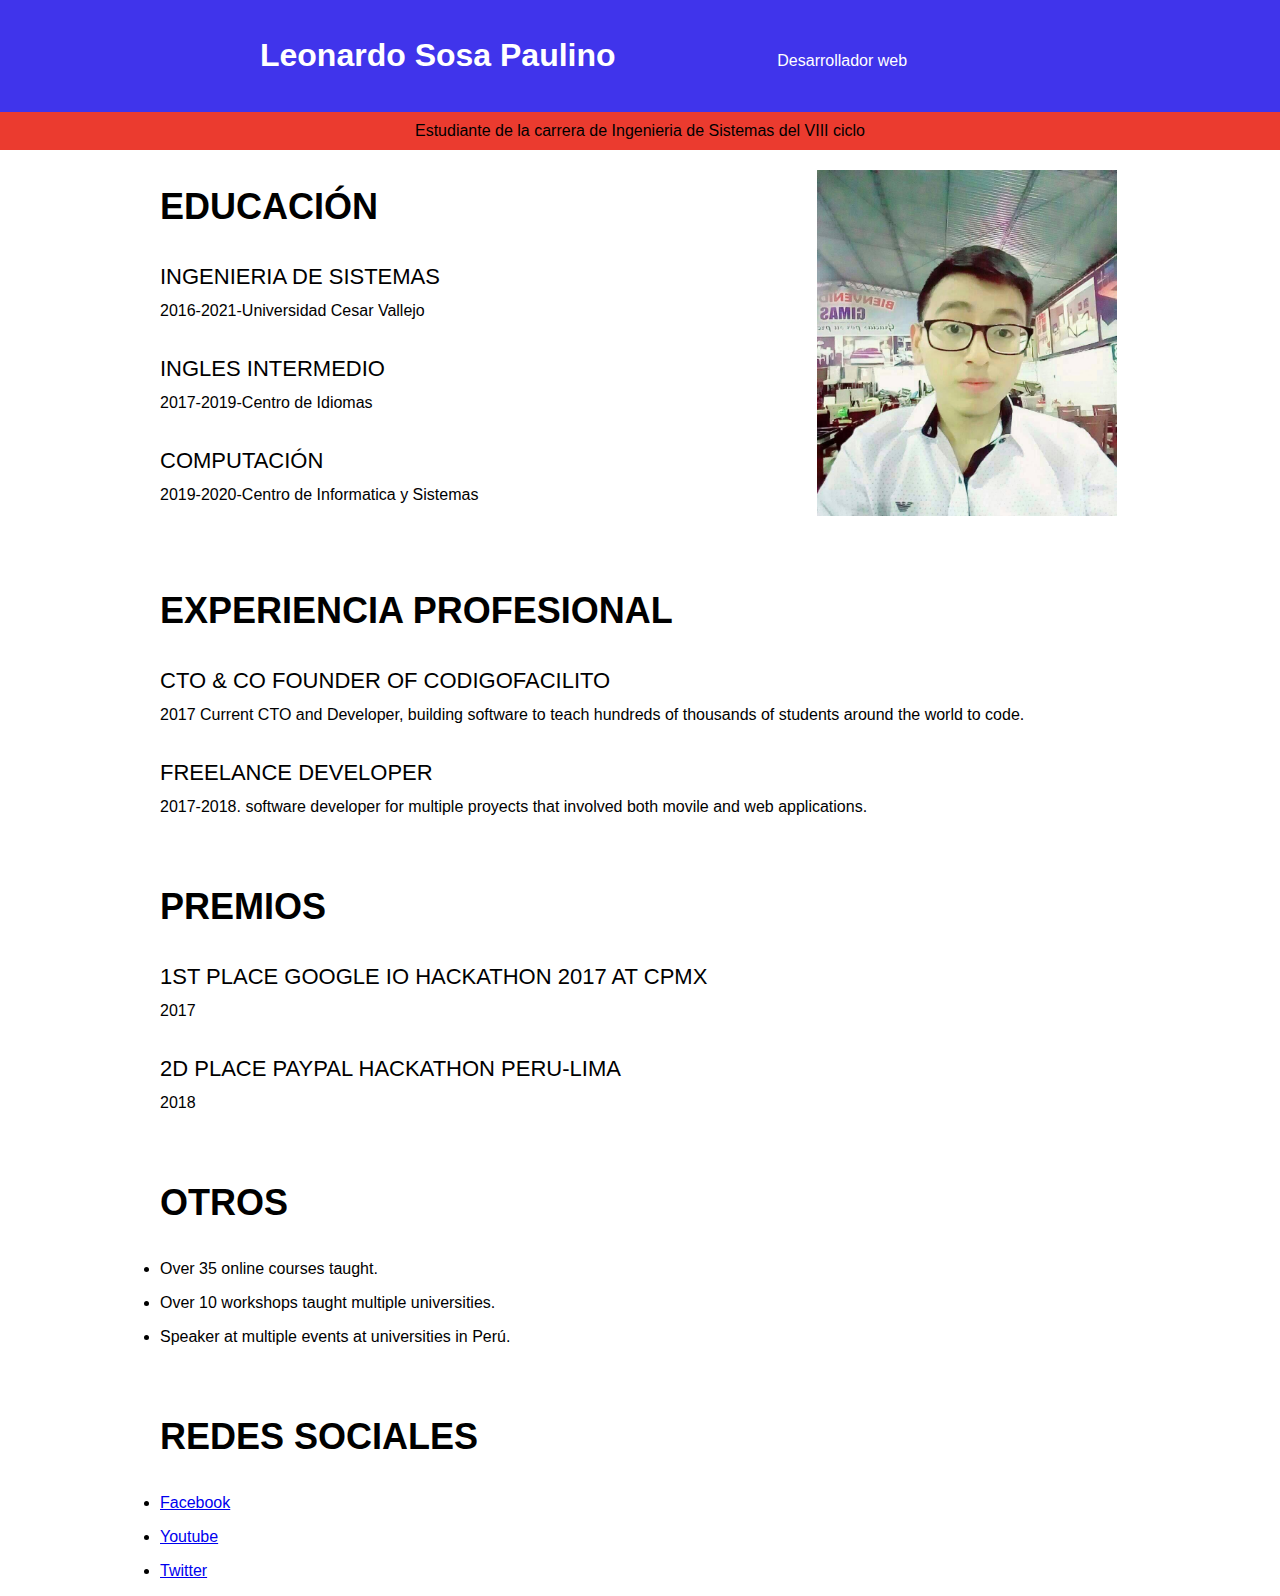
<file: CV/index.html>
<!DOCTYPE html>
<html>
    <head>
        <title>CV de Leonardo Sosa Paulino</title>
        <meta charset="utf-8">
        <meta name="description" content="Estudiante de la carrera de Ingenieria de Sistemas del VIII ciclo">
    </head>
    <body style="font-family:Helvetica,Arial,sans-serif ;margin: 0">

        <header style="background-color:#4034eb;color:white; text-align:center;padding:16px;">

            <h1 style="display:inline-block;width:400px;font-weight:700;">Leonardo Sosa Paulino</h1>
            <p style="display:inline-block;width:400px;font-weight:200;">Desarrollador web</p>
        </header>
        <div style="background-color:#eb3b2f;color:black;text-align:center;padding:10px;">
            Estudiante de la carrera de Ingenieria de Sistemas del VIII ciclo
        </div>
        <section>
            <div style="width: 960px;margin-right: auto;margin-left: auto;">
                <div>
                    <div style="display:inline-block; width: 68%;vertical-align: top;">
                    <h3 style="font-size:36px;font-weight: 700;">EDUCACIÓN</h3>
                    <div>
                        <dl>
                            <dt style="font-size:22px;text-transform: uppercase;margin-bottom: 12px;margin-top: 36px;">
                                Ingenieria de sistemas</dt>
                            <dd style="margin:0">2016-2021-Universidad Cesar Vallejo</dd>
                            <dt style="font-size:22px;text-transform: uppercase;margin-bottom: 12px;margin-top: 36px;">
                                Ingles Intermedio</dt>
                            <dd style="margin:0">2017-2019-Centro de Idiomas</dd>
                            <dt style="font-size:22px;text-transform: uppercase;margin-bottom: 12px;margin-top: 36px;">
                                Computación</dt>
                            <dd style="margin:0">2019-2020-Centro de Informatica y Sistemas</dd>
                        </dl>
                    </div>
                </div>
                <div style="display: inline-block;width: 30%;margin-top:20px;">
                    <img src="YO.jpg" width="300">
                </div>
                <div style="margin-top: 70px;">
                    <h3 style="font-size:36px;font-weight: 700;">EXPERIENCIA PROFESIONAL</h3>
                    <div>
                        <dl>
                            <dt style="font-size:22px;text-transform: uppercase;margin-bottom: 12px;margin-top: 36px;">CTO & CO founder of codigofacilito</dt>
                            <dd style="margin:0">2017 Current CTO and Developer, building software to teach hundreds of thousands of students around the world to code.</dd>
                            <dt style="font-size:22px;text-transform: uppercase;margin-bottom: 12px;margin-top: 36px;">Freelance developer</dt>
                            <dd style="margin:0">2017-2018. software developer for multiple proyects that involved both movile and web applications.</dd>
                        </dl>
                    </div>
                </div>
                <div style="margin-top: 70px;">
                    <h3 style="font-size:36px;font-weight: 700;">PREMIOS</h3>
                    <div>
                        <dl>
                            <dt style="font-size:22px;text-transform: uppercase;margin-bottom: 12px;margin-top: 36px;">1ST PLACE GOOGLE IO HACKATHON 2017 AT CPMX</dt>
                            <dd style="margin:0">2017 </dd>
                            <dt style="font-size:22px;text-transform: uppercase;margin-bottom: 12px;margin-top: 36px;">2D PLACE PAYPAL HACKATHON PERU-LIMA</dt>
                            <dd style="margin:0">2018</dd>
                        </dl>
                    </div>
                </div>
                <div style="margin-top: 70px;">
                    <h3 style="font-size: 36px;font-weight: 700;">OTROS</h3>
                    <ul style="margin-top: 12px;padding: 0px;">
                        <li style="margin-top: 16px;">Over 35 online courses taught.</li>
                        <li style="margin-top: 16px;">Over 10 workshops taught multiple universities.</li>
                        <li style="margin-top: 16px;">Speaker at multiple events at universities in Perú.</li>
                    </ul>
                </div>
                <div style="margin-top: 70px;">
                    <h3 style="font-size: 36px;font-weight: 700;">REDES SOCIALES</h3>
                    <ul style="margin-top: 12px;padding: 0px;">
                        <li style="margin-top: 16px;">
                        <a href="https://www.facebook.com/profile.php?id=100006535548647" target="a_black">Facebook</a>
                        </li>
                        <li style="margin-top: 16px;">
                        <a href="https://www.youtube.com/channel/UCZG7TJKirTQKIkQjeneGFHg?view_as=subscriber" target="a_black">Youtube</a>
                        </li>
                        <li style="margin-top: 16px;">
                       <a href="https://twitter.com/Leonard16734539" target="a_black">Twitter</a> 
                        </li>
                    </ul>
                </div>
            </div>
        </section>
    </body>
</html>
</file>
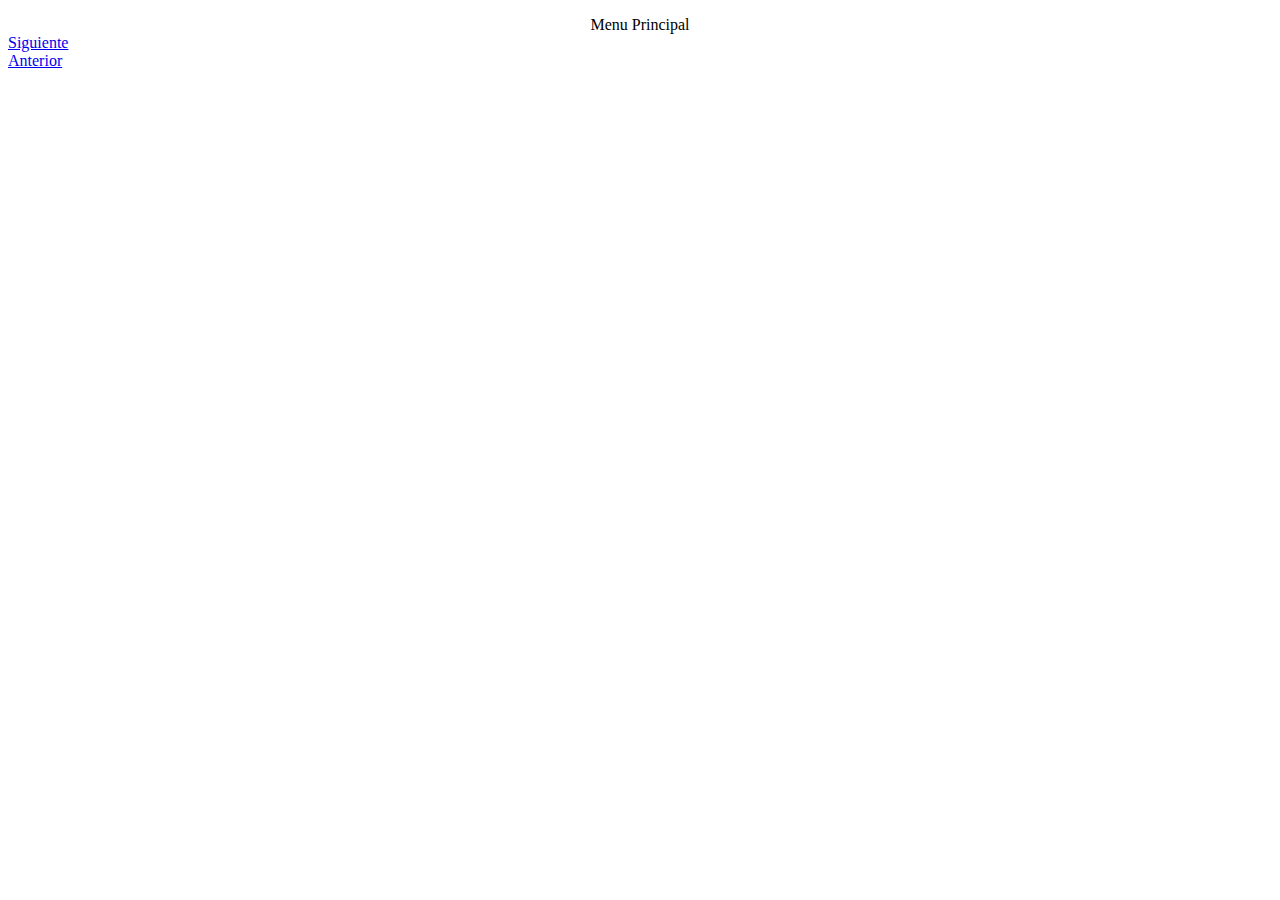
<file: practica/index.html>
<!DOCTYPE html>
<html>
    <head>
        <title>Menu Principal</title>
        <meta charset="uft-8">
    </head>

    <body>
        <dl>
            <dt style="text-align:center">Menu Principal</dt>     
            <dt><a rel="stylesheeet" href="./mas/uno.html">Siguiente</a></dt>
            <dt><a rel="stylesheeet" href="./mas/dos.html">Anterior</a></dt>
        </dl>
    </body>
</html>
</file>
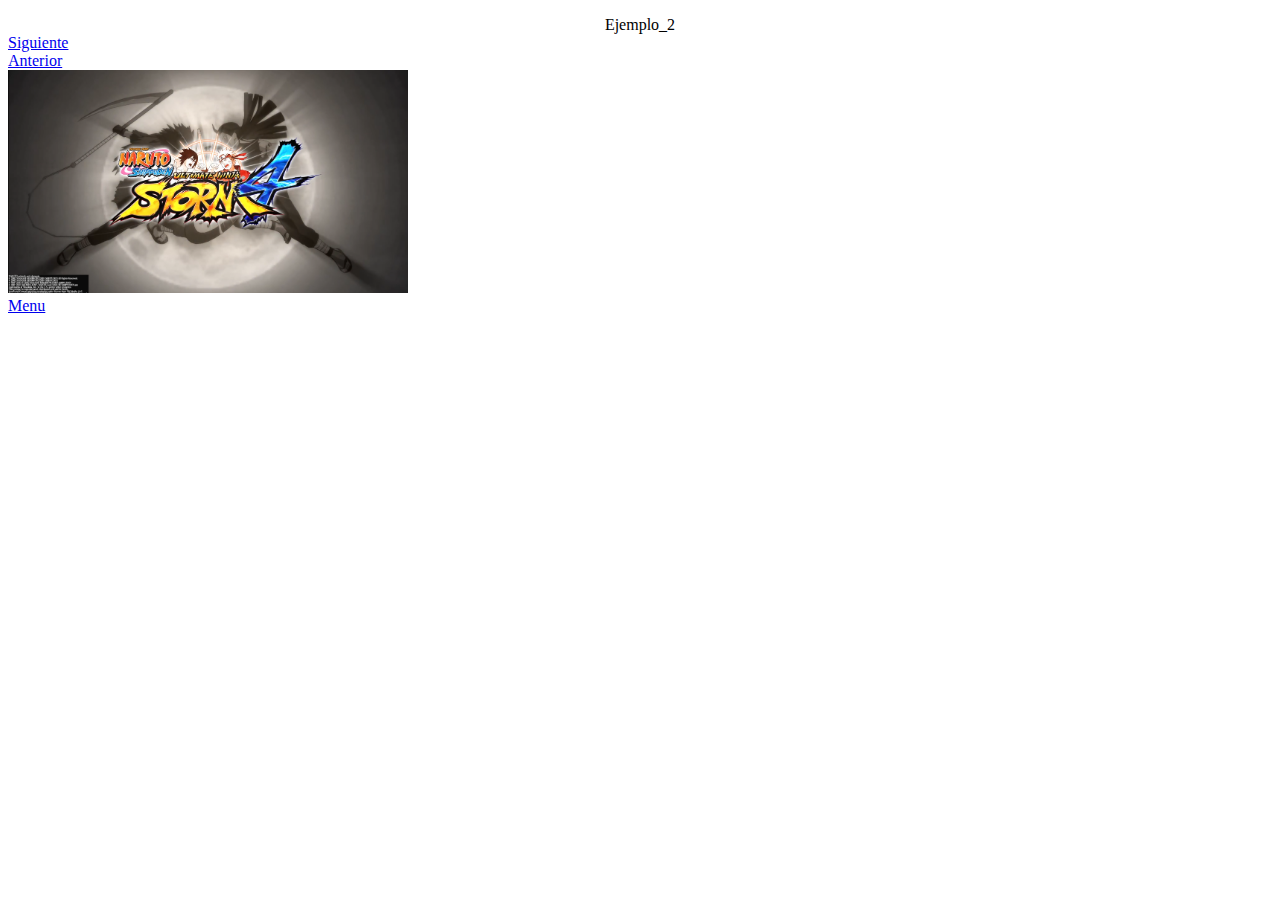
<file: practica/mas/dos.html>
<!DOCTYPE html>
<html>
    <head>
        <title>Menu Principal</title>
        <meta charset="uft-8">
    </head>

    <body>
        <dl>
            <dt style="text-align: center;">Ejemplo_2</dt>     
            <dt><a rel="stylesheeet" href="../index.html">Siguiente</a></dt>
            <dt><a rel="stylesheeet" href="./uno.html">Anterior</a></dt>
            <img src="../img/image.PNG" width="400px">
            <dt><a rel="stylesheeet" href="../index.html">Menu</a></dt>
        </dl>
    </body>
</html>
</file>
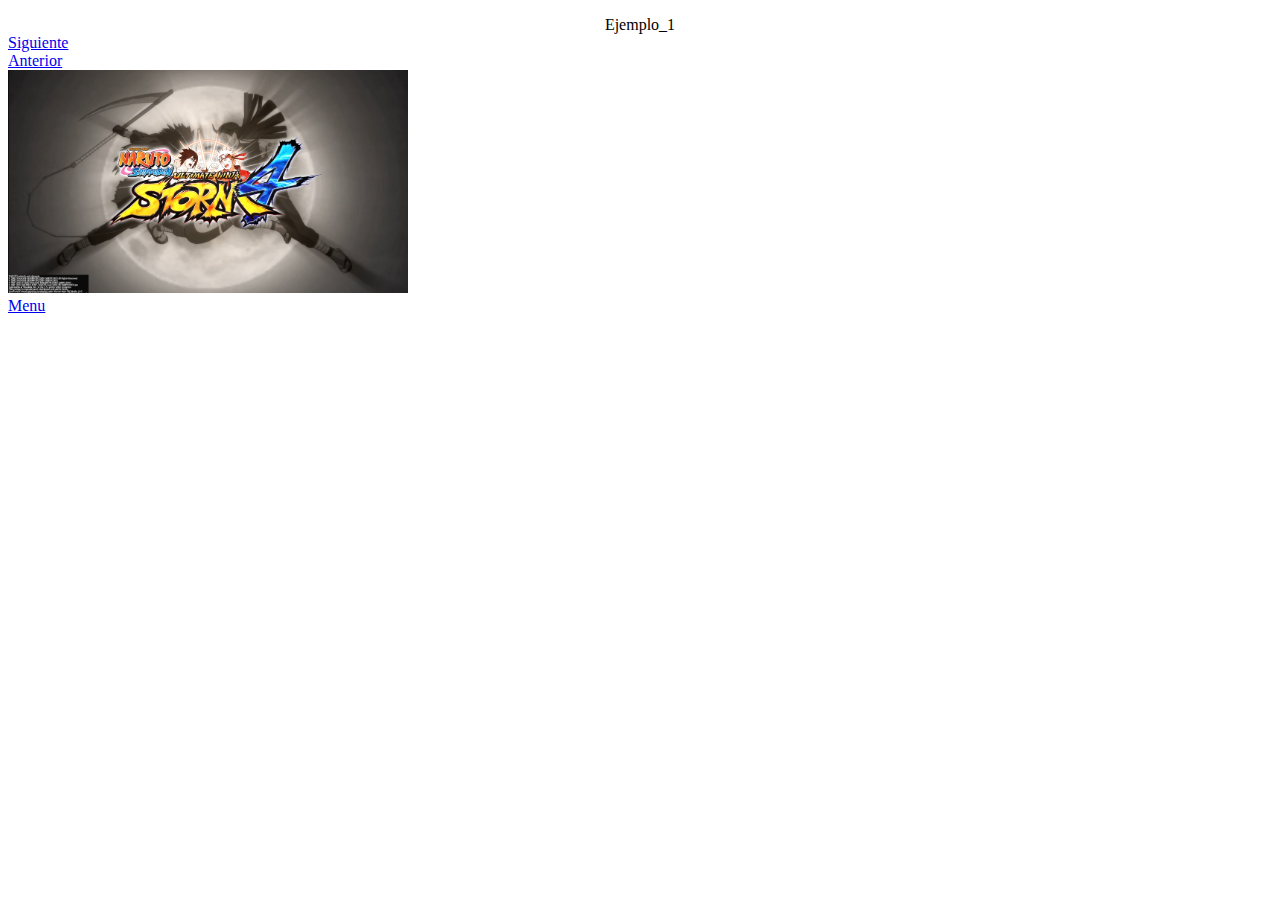
<file: practica/mas/uno.html>
<!DOCTYPE html>
<html>
    <head>
        <title>Menu Principal</title>
        <meta charset="uft-8">
    </head>

    <body>
        <dl>
            <dt style="text-align: center;">Ejemplo_1</dt>     
            <dt><a rel="stylesheeet" href="./dos.html">Siguiente</a></dt>
            <dt><a rel="stylesheeet" href="../index.html">Anterior</a></dt>
            <img src="../img/image.PNG" width="400px">
            <dt><a rel="stylesheeet" href="../index.html">Menu</a></dt>
        </dl>
    </body>
</html>
</file>
